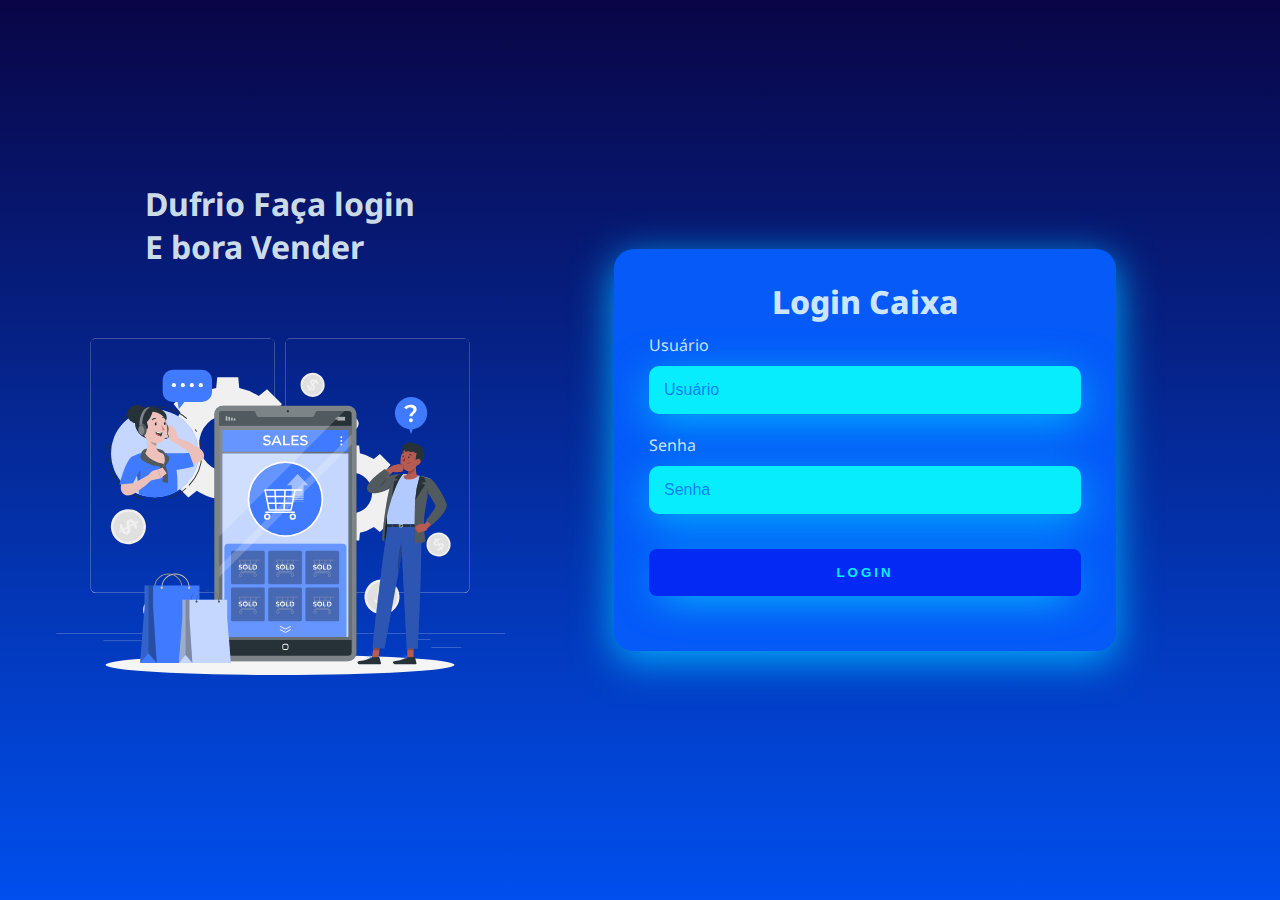
<file: Login/codigo dev login/index.html>
<!DOCTYPE html>
<html lang="pt">
<head>
    <meta charset="UTF-8">
    <meta name="viewport" content="width=device-width, initial-scale=1.0">
    <link rel="stylesheet" href="style.css">
    <title>Login Dufrio</title>
</head>
<body>
    <div class="main-login">
        <div class="left-login">
            <h1>Dufrio Faça login<br>E bora Vender</h1>
            <img src="vendas.svg" alt="Vendas">
        </div>
        <div class="right-login">
            <div class="card-login">
                <H1>Login Caixa</H1>
                <div class="textfield">
                    <label for="usuario">Usuário</label>
                    <input type="text" name="usuario" placeholder="Usuário">
                </div>
                <div class="textfield">
                    <label for="senha">Senha</label>
                    <input type="password" name="senha" placeholder="Senha">
                </div>
                <button class="btn-login">Login</button>
            </div>
        </div>

    </div>
</body>
</html>
</file>
<file: Login/codigo dev login/style.css>
@import url('https://fonts.googleapis.com/css2?family=Noto+Sans:ital,wght@0,100..900;1,100..900&display=swap');

body {
    margin: 0;
    font-family: 'Noto Sans', sans-serif;
}

.main-login{
    width: 100vw;
    height: 100vh;
    background: linear-gradient(#090546, #004fee);
    display: flex;
    justify-content: center;
    align-items: center;
}

.left-login{
    width: 50vh;
    height: 100vh;
    display: flex;
    justify-content: center;
    align-items: center;
    flex-direction: column;
}

.left-login > h1 {
    color: #f0ffffde;
    

}

.right-login{
    width: 80vh;
    height: 100vh;
    display: flex;
    justify-content: center;
    align-items: center;
}

.card-login{
    width: 60%;
    display: flex;
    justify-content: center;
    align-items: center;
    flex-direction: column;
    padding: 30px 35px;
    background: #055af8;
    border-radius: 20px;
    box-shadow: 0px 10px 40px rgb(0, 174, 255);
}

.card-login > h1 {
    color: #f0ffffde;
    font-weight: 800;
    margin: -15px;
    padding: 16px 0px;
}

.textfield{
    width: 100%;
    display: flex;
    flex-direction: column;
    align-items: flex-start;
    justify-content: center;
    margin: 10px 0px;
}


.textfield > input{
    width: 100%;
    border: none;
    border-radius: 10px;
    padding: 15px;
    background: #07edfd;
    color: #f0ffffde;
    font-size: 12pt;
    box-shadow: 0px 10px 40px rgb(0, 174, 255);
    outline: none;
    box-sizing: border-box;
}


.textfield > label {
    color: #f0ffffde;
    margin-bottom: 10px;
}

.textfield > input::placeholder{
    color: #0428f594;
}

.btn-login{
    width: 100%;
    padding: 16px 0px;
    margin: 25px;
    border: none;
    border-radius: 8px;
    outline: none;
    text-transform: uppercase;
    font-weight: 800;
    letter-spacing: 3px;
    color: #07edfd;
    background: #0428f5f8;
    cursor: pointer;
    box-shadow: 0px 10px 40px -12px #07edfd;
}
</file>
